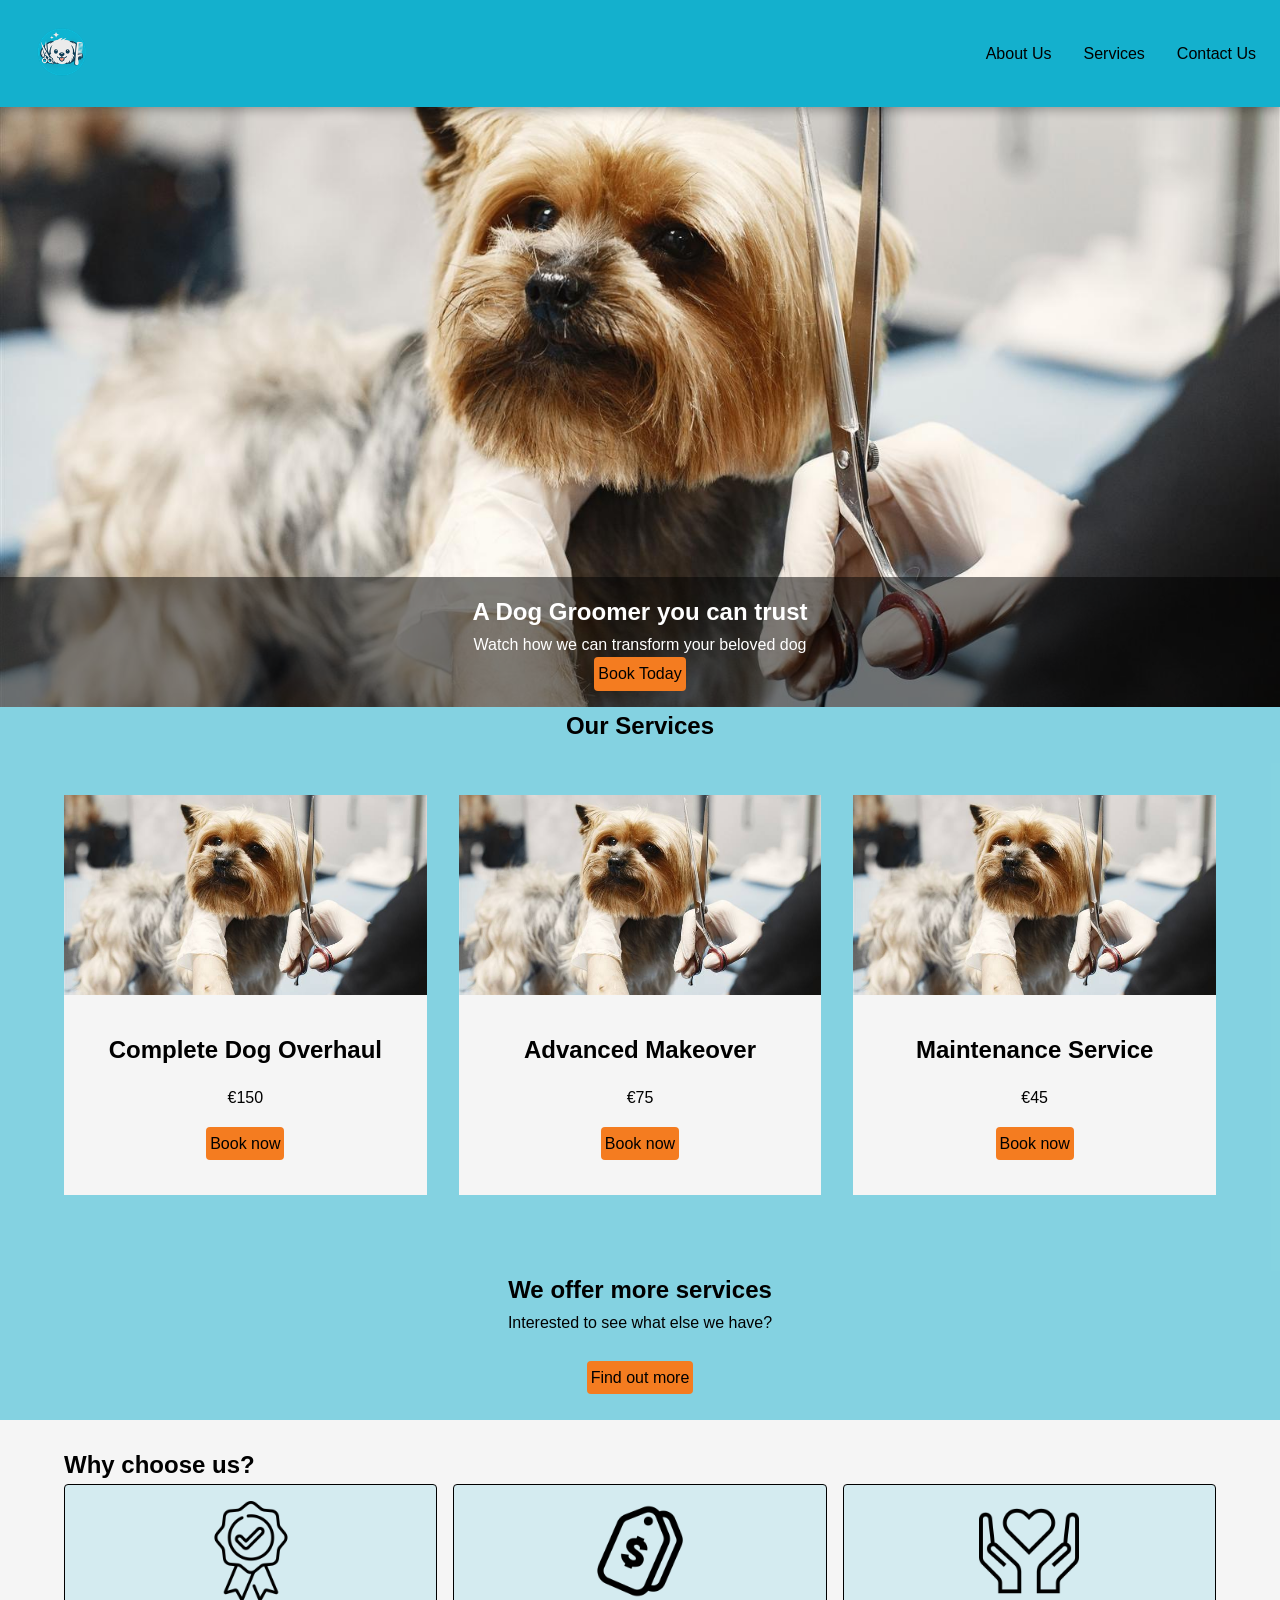
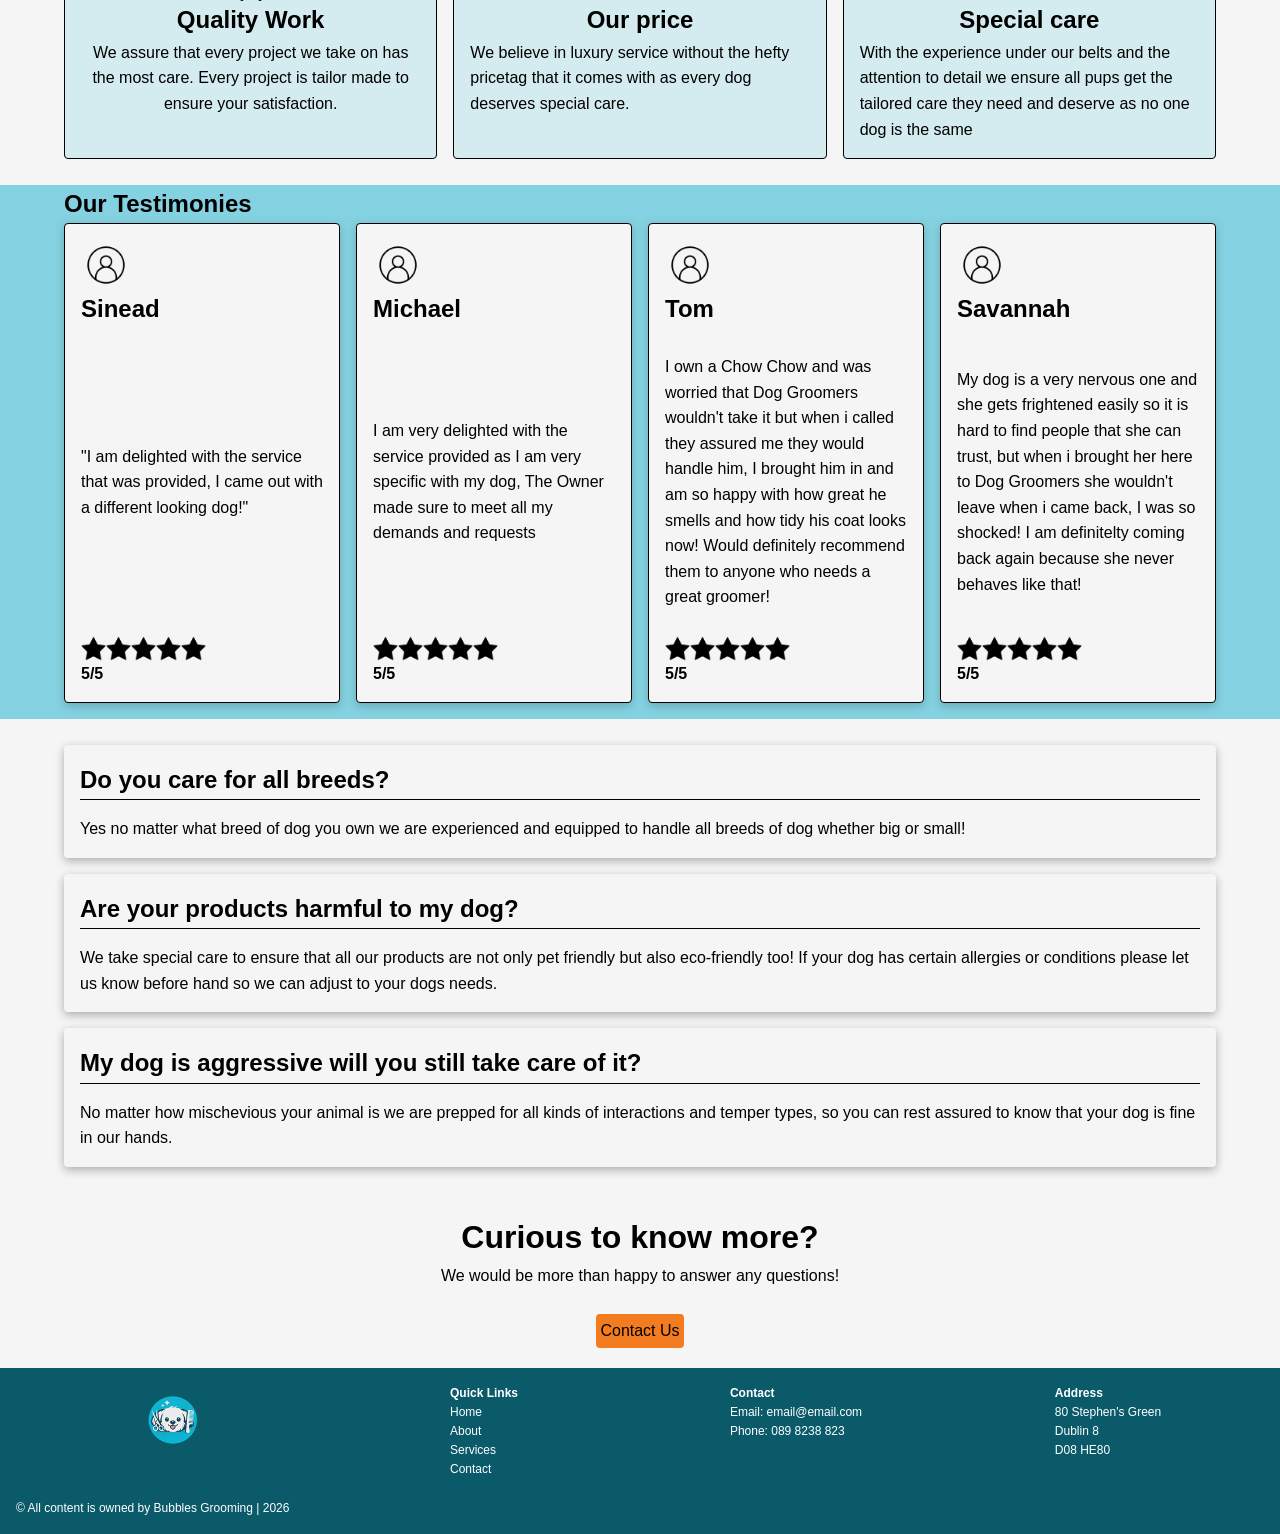
<file: index.html>
<!DOCTYPE html>
<html lang="en">
<head>
    <meta charset="UTF-8">
    <meta name="viewport" content="width=device-width, initial-scale=1.0">
    <meta name="description" content="Bubbles Grooming offers trusted dog grooming services in Dublin, including full makeovers, maintenance washes, nail trims, and gentle care for every breed.">
    <link rel="preload" as="image" href="assets/dog-grooming-hero.jpg" fetchpriority="high">
    <link rel="stylesheet" href="css/sections.css">
    <link rel="stylesheet" href="css/components.css">
    <link rel="stylesheet" href="css/test.css">
    <title>Bubbles Grooming | Dog Groomer in Dublin</title>
    <link rel="icon" href="assets/favicon-64.png" type="image/png">
    <script src="test.js" defer></script>
</head>
<body>
    <header class="site-header">
        <div class="Logo">
            <a href="index.html" aria-label="Bubbles Grooming home">
                <img class="logo-img" src="assets/logo-128.png" alt="Bubbles Grooming" width="75" height="75">
            </a>
        </div>
        <nav aria-label="Main navigation">
            <ul class="sidebar" id="mobile-menu">
                <li class="sidebarLink"><a class="mainLink" href="about.html">About Us</a></li>
                <li class="sidebarLink"><a class="mainLink" href="services.html">Services</a></li>
                <li class="sidebarLink"><a class="mainLink" href="contact.html">Contact Us</a></li>
            </ul>
            
            <ul>
                <li class="hideMobile"><a class="mainLink" href="about.html">About Us</a></li>
                <li class="hideMobile"><a class="mainLink" href="services.html">Services</a></li>
                <li class="hideMobile"><a class="mainLink" href="contact.html">Contact Us</a></li>
            </ul>
        </nav>
        <button class="hamburger" type="button" aria-label="Open navigation menu" aria-controls="mobile-menu" aria-expanded="false">
            <div class="bar"></div>
            <div class="bar"></div>
        </button>
    </header>

    <main>
        <section class="hero-1">
                <div class="hero-1-information">
                    <h1>A Dog Groomer you can trust</h1>
                    <p>Watch how we can transform your beloved dog</p>
                    <a href="contact.html" class="cta-btn">Book Today</a>
                </div>
        </section>
        <section class="service-section">
            <h1>Our Services</h1>
            <div class="service-container">
                <div class="card">
                        <div class="card-img">
                            <img src="assets/dog-grooming-card.jpg" alt="Freshly groomed dog" width="720" height="480" loading="lazy" decoding="async">
                        </div>
                        <div class="card-info">
                            <h2>Complete Dog Overhaul</h2>
                            <p>€150</p>
                            <a href="contact.html" class="cta-btn">Book now</a>
                        </div>
                </div>
                    <div class="card">
                        <div class="card-img">
                            <img src="assets/dog-grooming-card.jpg" alt="Dog after grooming makeover" width="720" height="480" loading="lazy" decoding="async">
                        </div>
                        <div class="card-info">
                            <h2>Advanced Makeover</h2>
                            <p>€75</p>
                            <a href="contact.html" class="cta-btn">Book now</a>
                        </div>
                    </div>
                    <div class="card">
                        <div class="card-img">
                            <img src="assets/dog-grooming-card.jpg" alt="Clean dog after maintenance groom" width="720" height="480" loading="lazy" decoding="async">
                        </div>
                        <div class="card-info">
                            <h2>Maintenance Service</h2>
                            <p>€45</p>
                            <a href="contact.html" class="cta-btn">Book now</a>
                        </div>
                    </div>
            </div>    
        <div class="cta-section-small">
            <div class="cta-info">
                <h1 class="">We offer more services</h1>
                <p>Interested to see what else we have?</p>
                <br>
                <a href="contact.html" class="cta-btn">Find out more</a>
            </div>
        </div>
        </section>
        <br>
        <section>
            <h1 class="page-heading-left">Why choose us?</h1>
            <div class="why-us">
                <div class="block-card">
                    <div class="why-us-header-content">
                        <img class="why-us-graphic" src="assets/badge.png" alt="" width="100" height="100" loading="lazy" decoding="async">
                        <h2 class="page-heading">Quality Work</h2>
                    </div>
                    <div class="why-us-text">
                        <p>We assure that every project we take on has the most care. Every project is tailor made to ensure your satisfaction.</p>
                    </div>
                </div>

                <div class="block-card">
                    <div class="why-us-header-content">
                        <img class="why-us-graphic" src="assets/price-tag.png" alt="" width="100" height="100" loading="lazy" decoding="async">
                        <h2 class="page-heading">Our price</h2>
                    </div>
                    <p>We believe in luxury service without the hefty pricetag that it comes with as every dog deserves special care.</p>
                </div>

                <div class="block-card">
                    <div class="why-us-header-content">
                        <img class="why-us-graphic" src="assets/care.png" alt="" width="100" height="100" loading="lazy" decoding="async">
                        <h2 class="page-heading">Special care</h2>
                    </div>
                    <p>With the experience under our belts and the attention to detail we ensure all pups get the tailored care they need and deserve as no one dog is the same</p>
                </div>

            </div>
        </section>
        <br>
        <section class="testimonial-section">
            <h2 class="page-heading-left">Our Testimonies</h2>
            <div class="testimonials">
                <div class="testimonial-card">
                    <div>
                        <img class="testimonial-icon" src="assets/people.png" alt="" width="50" height="50" loading="lazy" decoding="async">
                        <h2>Sinead</h2>
                    </div>
                    <br>
                    <p>"I am delighted with the service that was provided, I came out with a different looking dog!"</p>
                    <br>
                    <div>
                        <div class="testimonial-rating">
                            <img class="rating-star" src="assets/star.png" alt="" width="25" height="25" loading="lazy" decoding="async">
                            <img class="rating-star" src="assets/star.png" alt="" width="25" height="25" loading="lazy" decoding="async">
                            <img class="rating-star" src="assets/star.png" alt="" width="25" height="25" loading="lazy" decoding="async">
                            <img class="rating-star" src="assets/star.png" alt="" width="25" height="25" loading="lazy" decoding="async">
                            <img class="rating-star" src="assets/star.png" alt="" width="25" height="25" loading="lazy" decoding="async">
                        </div>
                        <p class="boldText">5/5</p>
                    </div>
                </div>

                <div class="testimonial-card">
                    <div>
                        <img class="testimonial-icon" src="assets/people.png" alt="" width="50" height="50" loading="lazy" decoding="async">
                        <h2>Michael</h2>
                    </div>
                    <br>
                    <p>I am very delighted with the service provided as I am very specific with my dog, The Owner made sure to meet all my demands and requests</p>
                    <br>
                    <div>
                        <div class="testimonial-rating">
                            <img class="rating-star" src="assets/star.png" alt="" width="25" height="25" loading="lazy" decoding="async">
                            <img class="rating-star" src="assets/star.png" alt="" width="25" height="25" loading="lazy" decoding="async">
                            <img class="rating-star" src="assets/star.png" alt="" width="25" height="25" loading="lazy" decoding="async">
                            <img class="rating-star" src="assets/star.png" alt="" width="25" height="25" loading="lazy" decoding="async">
                            <img class="rating-star" src="assets/star.png" alt="" width="25" height="25" loading="lazy" decoding="async">
                        </div>
                        <p class="boldText">5/5</p>
                    </div>
                </div>

                <div class="testimonial-card">
                    <div>
                        <img class="testimonial-icon" src="assets/people.png" alt="" width="50" height="50" loading="lazy" decoding="async">
                        <h2>Tom</h2>
                    </div>
                    <br>
                    <p>I own a Chow Chow and was worried that Dog Groomers wouldn't take it but when i called they assured me they would handle him, I brought him in and am so happy with how great he smells and how tidy his coat looks now! Would definitely recommend them to anyone who needs a great groomer!</p>
                    <br>
                    <div>
                        <div class="testimonial-rating">
                            <img class="rating-star" src="assets/star.png" alt="" width="25" height="25" loading="lazy" decoding="async">
                            <img class="rating-star" src="assets/star.png" alt="" width="25" height="25" loading="lazy" decoding="async">
                            <img class="rating-star" src="assets/star.png" alt="" width="25" height="25" loading="lazy" decoding="async">
                            <img class="rating-star" src="assets/star.png" alt="" width="25" height="25" loading="lazy" decoding="async">
                            <img class="rating-star" src="assets/star.png" alt="" width="25" height="25" loading="lazy" decoding="async">
                        </div>
                        <p class="boldText">5/5</p>
                    </div>
                </div>

                <div class="testimonial-card">
                    <div>
                        <img class="testimonial-icon" src="assets/people.png" alt="" width="50" height="50" loading="lazy" decoding="async">
                        <h2>Savannah</h2>
                    </div>
                    <br>
                    <p>My dog is a very nervous one and she gets frightened easily so it is hard to find people that she can trust, but when i brought her here to Dog Groomers she wouldn't leave when i came back, I was so shocked! I am definitelty coming back again because she never behaves like that!</p>
                    <br>
                    <div>
                        <div class="testimonial-rating">
                            <img class="rating-star" src="assets/star.png" alt="" width="25" height="25" loading="lazy" decoding="async">
                            <img class="rating-star" src="assets/star.png" alt="" width="25" height="25" loading="lazy" decoding="async">
                            <img class="rating-star" src="assets/star.png" alt="" width="25" height="25" loading="lazy" decoding="async">
                            <img class="rating-star" src="assets/star.png" alt="" width="25" height="25" loading="lazy" decoding="async">
                            <img class="rating-star" src="assets/star.png" alt="" width="25" height="25" loading="lazy" decoding="async">
                        </div>
                        <p class="boldText">5/5</p>
                    </div>
                </div>

            </div>
        </section>
        <br>
        <section>
            <div class="FAQ">
                <div class="Q-R">
                    <h2>Do you care for all breeds?</h2>
                    <div class="line"></div>
                    <p>Yes no matter what breed of dog you own we are experienced and equipped to handle all breeds of dog whether big or small!</p>
                </div>

                <div class="Q-R">
                    <h2>Are your products harmful to my dog?</h2>
                    <div class="line"></div>
                    <p>We take special care to ensure that all our products are not only pet friendly but also eco-friendly too! If your dog has certain allergies or conditions please let us know before hand so we can adjust to your dogs needs.</p>
                </div>
                <div class="Q-R">
                    <h2>My dog is aggressive will you still take care of it?</h2>
                    <div class="line"></div>
                    <p>No matter how mischevious your animal is we are prepped for all kinds of interactions and temper types, so you can rest assured to know that your dog is fine in our hands. </p>
                </div>
            </div>
        </section>
        <br>
        <div class="cta-section-small">
            <div class="cta-info">
                <h1>Curious to know more?</h1>
                <p>We would be more than happy to answer any questions!</p>
                <br>
                <a href="contact.html" class="cta-btn">Contact Us</a>
            </div>
        </div>
    </main>

    <footer>
        <div class="footer-content">
                <div class="footer-links">
                    <div class="footerLogo">
                        <img class="logo-img" src="assets/logo-128.png" alt="Bubbles Grooming" width="75" height="75" loading="lazy" decoding="async">
                    </div>
                    <div class="footer-section">
                        <ul class="footer-section-list">
                            <li class="boldText">Quick Links</li>
                            <li><a class="footerLink" href="index.html">Home</a></li>
                            <li><a class="footerLink" href="about.html">About</a></li>
                            <li><a class="footerLink" href="services.html">Services</a></li>
                            <li><a class="footerLink" href="contact.html">Contact</a></li>
                        </ul>
                    </div>
                    
                    <div class="footer-section">
                        <ul>
                            <li class="boldText"><a class="footerLink" href="contact.html">Contact</a></li>
                            <li><a class="footerLink" href="contact.html">Email: email@email.com</a></li>
                            <li><a class="footerLink" href="contact.html">Phone: 089 8238 823</a></li>
                        </ul>
                    </div>

                    <div class="footer-section">
                        <ul>
                            <li class="boldText"><a class="footerLink" href="contact.html">Address</a></li>
                            <li class="footerList">80 Stephen's Green</li>
                            <li class="footerList">Dublin 8</li>
                            <li class="footerList">D08 HE80</li>
                        </ul>
                    </div>
                    
                </div>
                <br>
            <p class="copyright-text">
                &copy; All content is owned by Bubbles Grooming | 2026
            </p>
        </div>
    </footer>
</body>
</html>
</file>
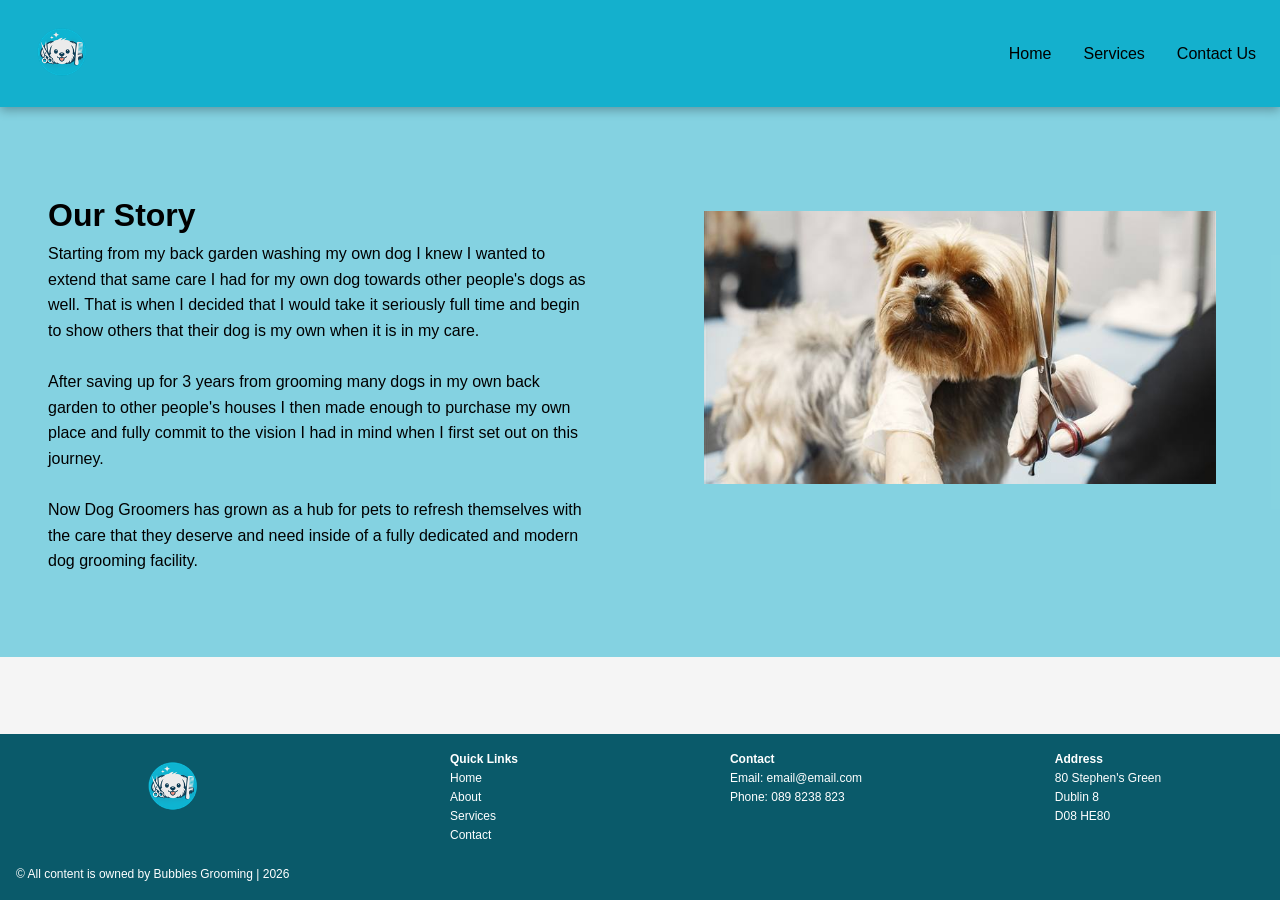
<file: about.html>
<!DOCTYPE html>
<html lang="en">
<head>
    <meta charset="UTF-8">
    <meta name="viewport" content="width=device-width, initial-scale=1.0">
    <meta name="description" content="Learn the story behind Bubbles Grooming, a Dublin dog grooming business focused on careful, trusted grooming for every dog.">
    <link rel="stylesheet" href="css/sections.css">
    <link rel="stylesheet" href="css/components.css">
    <link rel="stylesheet" href="css/test.css">
    <title>About Bubbles Grooming | Dog Groomer in Dublin</title>
    <link rel="icon" href="assets/favicon-64.png" type="image/png">
    <script src="test.js" defer></script>
</head>
<body>
    <header class="site-header">
        <div class="Logo">
            <a href="index.html" aria-label="Bubbles Grooming home">
                <img class="logo-img" src="assets/logo-128.png" alt="Bubbles Grooming" width="75" height="75">
            </a>
        </div>
        <nav aria-label="Main navigation">
            <ul class="sidebar" id="mobile-menu">
                <li class="sidebarLink"><a class="mainLink" href="index.html">Home</a></li>
                <li class="sidebarLink"><a class="mainLink" href="services.html">Services</a></li>
                <li class="sidebarLink"><a class="mainLink" href="contact.html">Contact Us</a></li>
            </ul>
            
            <ul>
                <li class="hideMobile"><a class="mainLink" href="index.html">Home</a></li>
                <li class="hideMobile"><a class="mainLink" href="services.html">Services</a></li>
                <li class="hideMobile"><a class="mainLink" href="contact.html">Contact Us</a></li>
            </ul>
        </nav>
        <button class="hamburger" type="button" aria-label="Open navigation menu" aria-controls="mobile-menu" aria-expanded="false">
            <div class="bar"></div>
            <div class="bar"></div>
        </button>
    </header>

    <main>
        <section class="about-section">
            <div class="about-info">
                <div class="about-text">
                    <h2 class="content-heading">Our Story</h2>
                    <p>Starting from my back garden washing my own dog I knew I wanted to extend that same care I had for my own dog towards other people's dogs as well.
                        That is when I decided that I would take it seriously full time and begin to show others that their dog is my own when it is in my care.
                    </p>
                    <br>
                    <p>
                        After saving up for 3 years from grooming many dogs in my own back garden to other people's houses I then made enough to purchase my own place and fully commit to the vision I had in mind when I first set out on this journey.
                    </p>
                    <br>
                    <p>Now Dog Groomers has grown as a hub for pets to refresh themselves with the care that they deserve and need inside of a fully dedicated and modern dog grooming facility.</p>
                </div>
            </div>

            <div class="about-img">
                <div class="about-image-container">
                    <img src="assets/dog-grooming-card.jpg" alt="Freshly groomed dog" class="about-image" width="720" height="480" fetchpriority="high">
                </div>
            </div>
        </section>
    </main>
    <footer>
        <div class="footer-content">
                <div class="footer-links">
                    <div class="footerLogo">
                        <img class="logo-img" src="assets/logo-128.png" alt="Bubbles Grooming" width="75" height="75" loading="lazy" decoding="async">
                    </div>
                    <div class="footer-section">
                        <ul class="footer-section-list">
                            <li class="boldText">Quick Links</li>
                            <li><a class="footerLink" href="index.html">Home</a></li>
                            <li><a class="footerLink" href="about.html">About</a></li>
                            <li><a class="footerLink" href="services.html">Services</a></li>
                            <li><a class="footerLink" href="contact.html">Contact</a></li>
                        </ul>
                    </div>
                    
                    <div class="footer-section">
                        <ul>
                            <li class="boldText"><a class="footerLink" href="contact.html">Contact</a></li>
                            <li><a class="footerLink" href="contact.html">Email: email@email.com</a></li>
                            <li><a class="footerLink" href="contact.html">Phone: 089 8238 823</a></li>
                        </ul>
                    </div>

                    <div class="footer-section">
                        <ul>
                            <li class="boldText"><a class="footerLink" href="contact.html">Address</a></li>
                            <li class="footerList">80 Stephen's Green</li>
                            <li class="footerList">Dublin 8</li>
                            <li class="footerList">D08 HE80</li>
                        </ul>
                    </div>
                    
                </div>
                <br>
            <p class="copyright-text">
                &copy; All content is owned by Bubbles Grooming | 2026
            </p>
        </div>
    </footer>
</body>
</html>
</file>
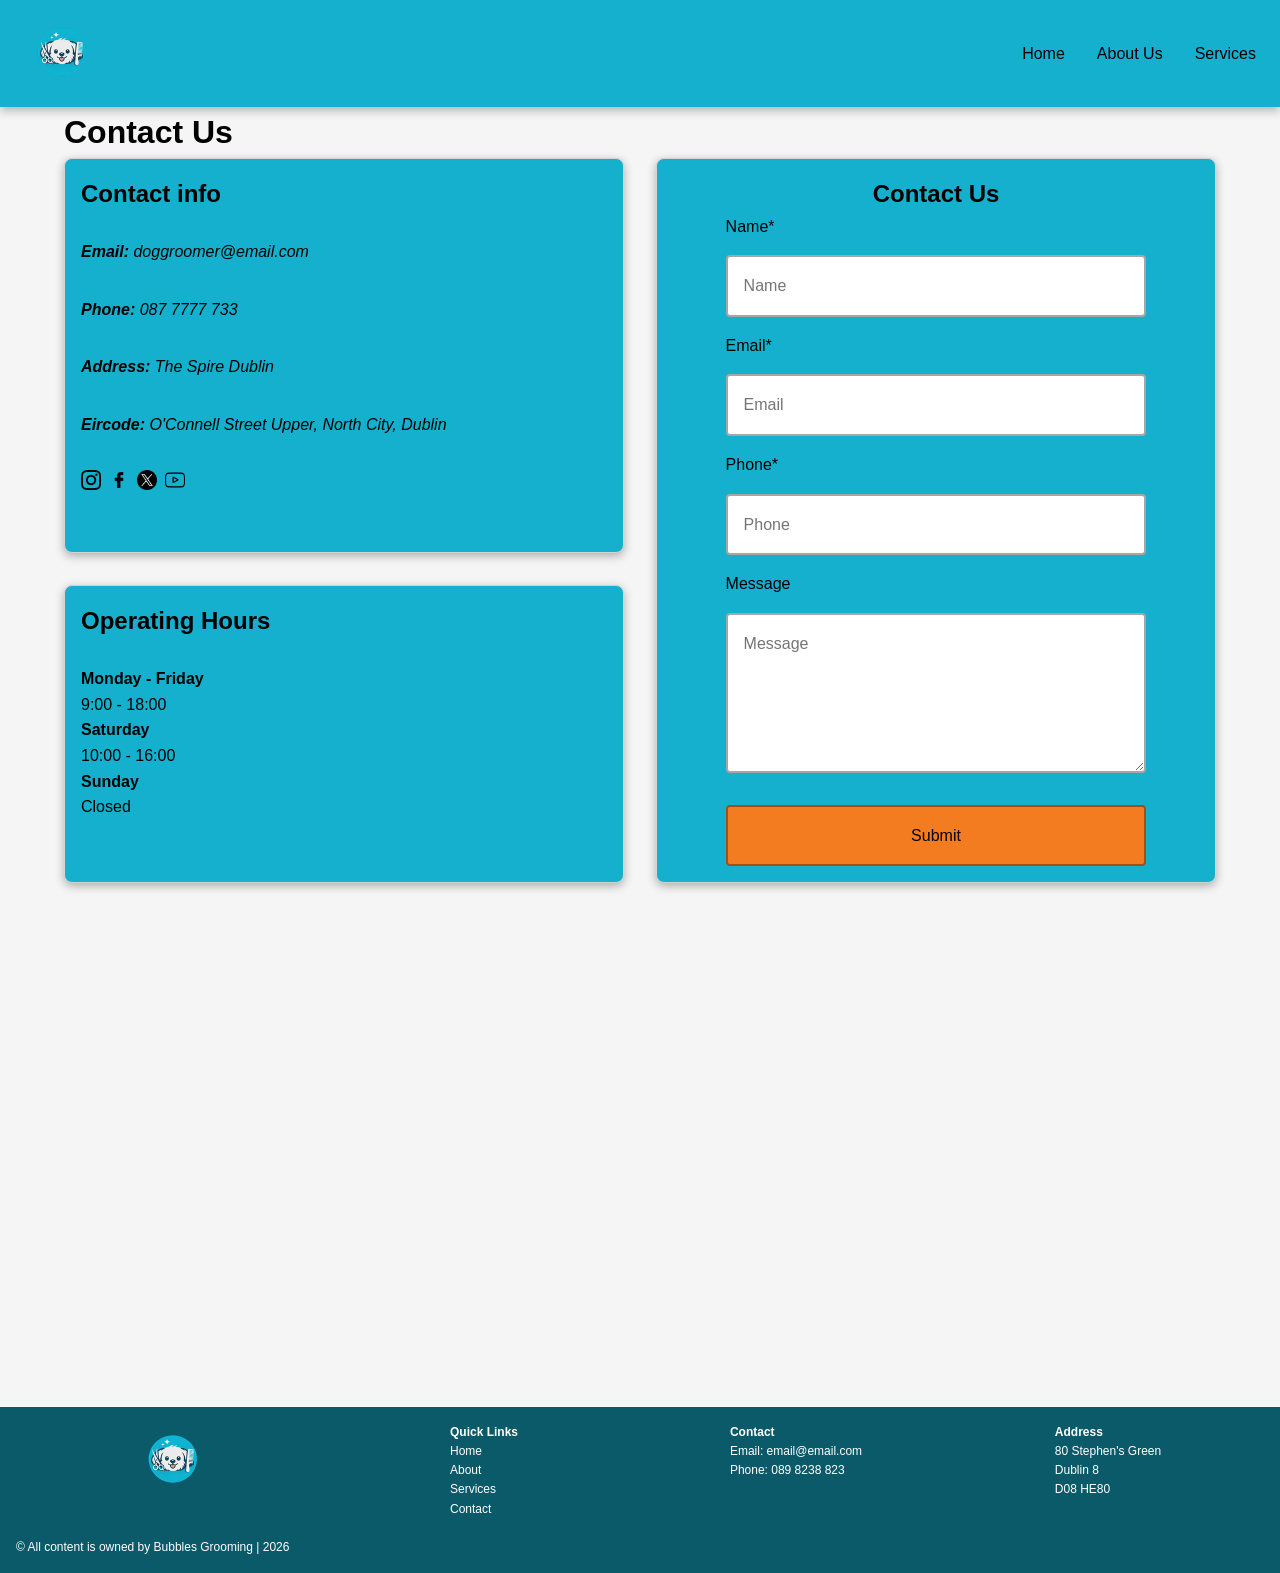
<file: contact.html>
<!DOCTYPE html>
<html lang="en">
<head>
    <meta charset="UTF-8">
    <meta name="viewport" content="width=device-width, initial-scale=1.0">
    <meta name="description" content="Contact Bubbles Grooming in Dublin to book a dog grooming appointment, ask a question, or view opening hours and location details.">
    <link rel="stylesheet" href="css/sections.css">
    <link rel="stylesheet" href="css/components.css">
    <link rel="stylesheet" href="css/test.css">
    <title>Contact Bubbles Grooming | Book Dog Grooming in Dublin</title>
    <link rel="icon" href="assets/favicon-64.png" type="image/png">
    <script src="test.js" defer></script>
</head>
<body>
    <header class="site-header">
        <div class="Logo">
            <a href="index.html" aria-label="Bubbles Grooming home">
                <img class="logo-img" src="assets/logo-128.png" alt="Bubbles Grooming" width="75" height="75">
            </a>
        </div>
        <nav aria-label="Main navigation">
            <ul class="sidebar" id="mobile-menu">
                <li class="sidebarLink"><a class="mainLink" href="index.html">Home</a></li>
                <li class="sidebarLink"><a class="mainLink" href="about.html">About Us</a></li>
                <li class="sidebarLink"><a class="mainLink" href="services.html">Services</a></li>
            </ul>
            
            <ul>
                <li class="hideMobile"><a class="mainLink" href="index.html">Home</a></li>
                <li class="hideMobile"><a class="mainLink" href="about.html">About Us</a></li>
                <li class="hideMobile"><a class="mainLink" href="services.html">Services</a></li>
            </ul>
        </nav>
        <button class="hamburger" type="button" aria-label="Open navigation menu" aria-controls="mobile-menu" aria-expanded="false">
            <div class="bar"></div>
            <div class="bar"></div>
        </button>
    </header>

    <main>
        <h1 class="page-heading-left">Contact Us</h1>
        <section class="contact-section">
            <div class="contact-container">
                <div class="contactinfo" style="grid-area: box-1">
                    <h2>Contact info</h2>
                    <br>
                    <address>
                        <p><span class="boldText">Email:</span> doggroomer@email.com</p>
                        <p><span class="boldText">Phone:</span> 087 7777 733</p>
                        <p><span class="boldText">Address:</span> The Spire Dublin</p>
                        <p><span class="boldText">Eircode:</span> O'Connell Street Upper, North City, Dublin</p>
                        <div class="social-links">
                            <a href="#" aria-label="Instagram"><img class="social-icon" src="assets/instagram.png" alt="" width="20" height="20" loading="lazy" decoding="async"></a>
                            <a href="#" aria-label="Facebook"><img class="social-icon" src="assets/facebook.png" alt="" width="20" height="20" loading="lazy" decoding="async"></a>
                            <a href="#" aria-label="Twitter"><img class="social-icon" src="assets/twitter.png" alt="" width="20" height="20" loading="lazy" decoding="async"></a>
                            <a href="#" aria-label="YouTube"><img class="social-icon" src="assets/youtube.png" alt="" width="20" height="20" loading="lazy" decoding="async"></a>
                        </div>
                    </address>
                </div>
                <iframe class="map" src="https://www.google.com/maps/embed?pb=!1m18!1m12!1m3!1d2381.63378824781!2d-6.260252500000011!3d53.34981140000002!2m3!1f0!2f0!3f0!3m2!1i1024!2i768!4f13.1!3m3!1m2!1s0x48670e843e66bd41%3A0x4978811bdf0f9af7!2sThe%20Spire%2C%20O&#39;Connell%20Street%20Upper%2C%20North%20City%2C%20Dublin!5e0!3m2!1sen!2sie!4v1782770570805!5m2!1sen!2sie" width="600" height="450" style="border:0;" allowfullscreen="" loading="lazy" referrerpolicy="strict-origin-when-cross-origin"></iframe>
                <div class="openingHours" style="grid-area: box-3">
                        <h2>Operating Hours</h2>
                        <br>
                        <dl>
                            <dt class="boldText">Monday - Friday</dt>
                            <dd>9:00 - 18:00</dd>

                            <dt class="boldText">Saturday</dt>
                            <dd>10:00 - 16:00</dd>

                            <dt class="boldText">Sunday</dt>
                            <dd>Closed</dd>
                        </dl>

                </div>

                <div class="contact-form" style="grid-area: box-4">
                    <h2>Contact Us</h2>
                    <form action="https://api.web3forms.com/submit" method="POST">
                        <input
                            type="hidden"
                            name="access_key" 
                            value="08b729e8-0a0a-46ec-83b2-c04d44c51d39"
                        >


                        <label for="name">Name*</label>
                        <input
                            id="name"
                            type="text"
                            name="name"
                            placeholder="Name"
                            required
                        >

                        <label for="email">Email*</label>
                        <input
                            id="email"
                            type="email" 
                            name="email" 
                            placeholder="Email"  
                            pattern="^[a-zA-Z0-9._%+-]+@[a-zA-Z0-9.-]+\.[a-zA-Z]{2,}$"
                            title="Please enter a valid email"
                            required
                        >


                        <label for="phone">Phone*</label>
                        <input 
                            id="phone"
                            type="tel" 
                            name="phone" 
                            placeholder="Phone" 
                            pattern="^08[35679](?:\d{7}|\s\d{3}\s\d{4})$"
                            title="Enter a number like 0877777733 or 087 777 7733"
                            required
                        >
                        <label for="message">Message</label>
                        <textarea id="message" name="message" placeholder="Message" required></textarea>

                        <input 
                            type="checkbox" 
                            name="botcheck" 
                            class="hidden" 
                            style="display: none;"
                        >

                        <div class="h-captcha" data-captcha="true"></div>

                        <input type="submit" value="Submit" class="cta-btn">
                    </form>
                </div>
            </div>
        </section>
        <br>
    </main>

    <footer>
        <div class="footer-content">
                <div class="footer-links">
                    <div class="footerLogo">
                        <img class="logo-img" src="assets/logo-128.png" alt="Bubbles Grooming" width="75" height="75" loading="lazy" decoding="async">
                    </div>
                    <div class="footer-section">
                        <ul class="footer-section-list">
                            <li class="boldText">Quick Links</li>
                            <li><a class="footerLink" href="index.html">Home</a></li>
                            <li><a class="footerLink" href="about.html">About</a></li>
                            <li><a class="footerLink" href="services.html">Services</a></li>
                            <li><a class="footerLink" href="contact.html">Contact</a></li>
                        </ul>
                    </div>
                    
                    <div class="footer-section">
                        <ul>
                            <li class="boldText"><a class="footerLink" href="contact.html">Contact</a></li>
                            <li><a class="footerLink" href="contact.html">Email: email@email.com</a></li>
                            <li><a class="footerLink" href="contact.html">Phone: 089 8238 823</a></li>
                        </ul>
                    </div>

                    <div class="footer-section">
                        <ul>
                            <li class="boldText"><a class="footerLink" href="contact.html">Address</a></li>
                            <li class="footerList">80 Stephen's Green</li>
                            <li class="footerList">Dublin 8</li>
                            <li class="footerList">D08 HE80</li>
                        </ul>
                    </div>
                    
                </div>
                <br>
            <p class="copyright-text">
                &copy; All content is owned by Bubbles Grooming | 2026
            </p>
        </div>
    </footer>
    <script src="https://web3forms.com/client/script.js" async defer></script>
</body>
</html>
</file>
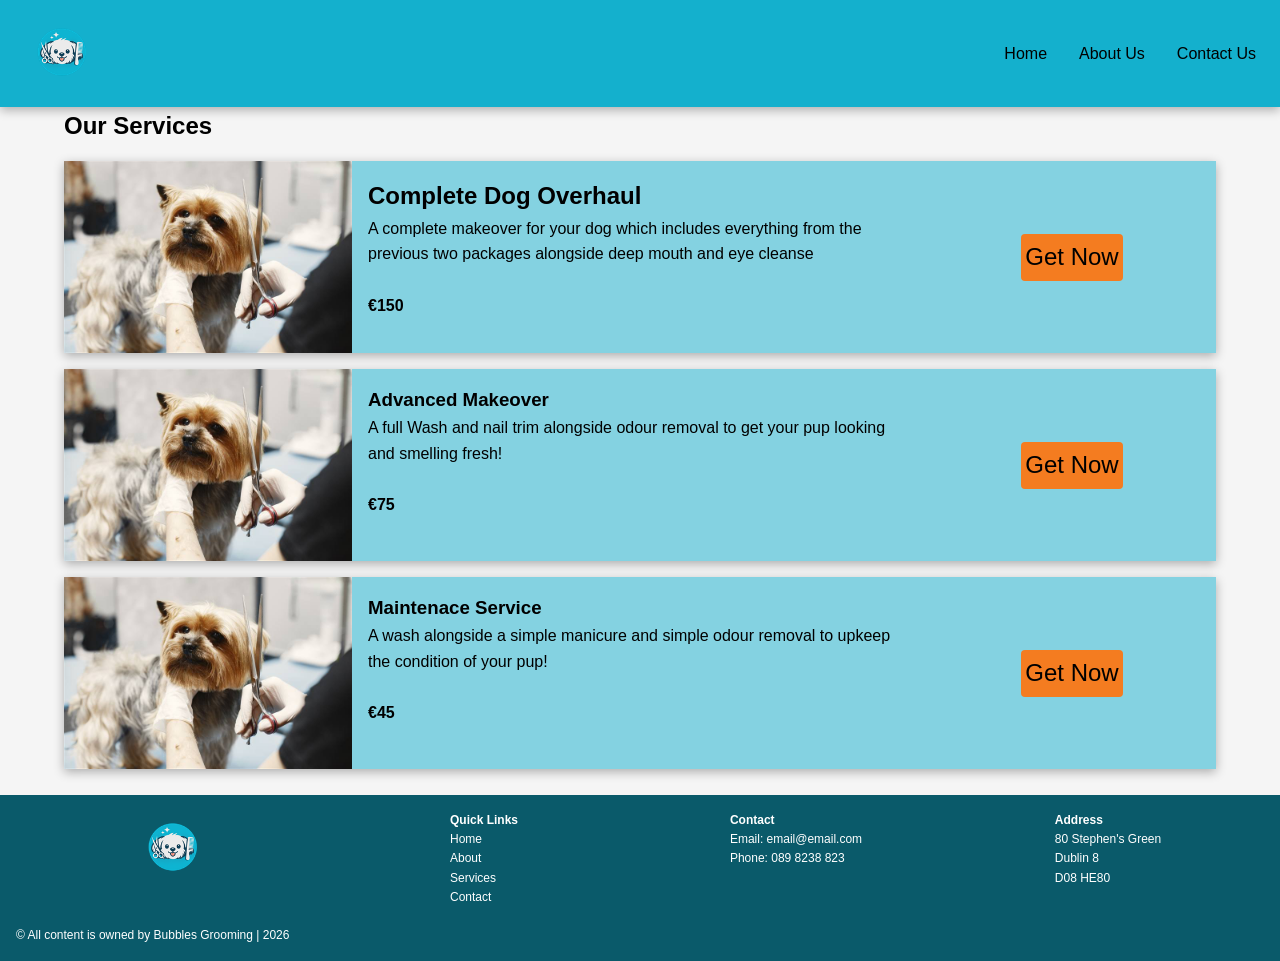
<file: services.html>
<!DOCTYPE html>
<html lang="en">
<head>
    <meta charset="UTF-8">
    <meta name="viewport" content="width=device-width, initial-scale=1.0">
    <meta name="description" content="View Bubbles Grooming dog grooming services in Dublin, including complete dog overhauls, advanced makeovers, and maintenance grooming.">
    <link rel="stylesheet" href="css/sections.css">
    <link rel="stylesheet" href="css/components.css">
    <link rel="stylesheet" href="css/test.css">
    <title>Dog Grooming Services | Bubbles Grooming Dublin</title>
    <link rel="icon" href="assets/favicon-64.png" type="image/png">
    <script src="test.js" defer></script>
</head>
<body>
    <header class="site-header">
        <div class="Logo">
            <a href="index.html" aria-label="Bubbles Grooming home">
                <img class="logo-img" src="assets/logo-128.png" alt="Bubbles Grooming" width="75" height="75">
            </a>
        </div>
        <nav aria-label="Main navigation">
            <ul class="sidebar" id="mobile-menu">
                <li class="sidebarLink"><a class="mainLink" href="index.html">Home</a></li>
                <li class="sidebarLink"><a class="mainLink" href="about.html">About Us</a></li>
                <li class="sidebarLink"><a class="mainLink" href="contact.html">Contact Us</a></li>
            </ul>
            
            <ul>
                <li class="hideMobile"><a class="mainLink" href="index.html">Home</a></li>
                <li class="hideMobile"><a class="mainLink" href="about.html">About Us</a></li>
                <li class="hideMobile"><a class="mainLink" href="contact.html">Contact Us</a></li>
            </ul>
        </nav>
        <button class="hamburger" type="button" aria-label="Open navigation menu" aria-controls="mobile-menu" aria-expanded="false">
            <div class="bar"></div>
            <div class="bar"></div>
        </button>
    </header>

    <main>
        <section class="service-pricing">
             <div class="service-pricing-info">
                <h1 class="page-heading-left">Our Services</h1>

                <div class="service-card">
                    <img class="service-image" src="assets/dog-grooming-card.jpg" alt="Freshly groomed dog" width="720" height="480" fetchpriority="high">
                    <div class="service-text">
                        <h2>Complete Dog Overhaul</h2>
                        <p>A complete makeover for your dog which includes everything from the previous two packages alongside deep mouth and eye cleanse</p>
                        <br>
                        <p class="boldText">€150</p>
                    </div>
                    <div class="service-cta">
                            <a href="contact.html" class="cta-btn-lg">Get Now</a>
                    </div>
                </div>

                    <div class="service-card">
                    <img class="service-image" src="assets/dog-grooming-card.jpg" alt="Dog after grooming makeover" width="720" height="480" loading="lazy" decoding="async">
                    <div class="service-text">
                        <h3>Advanced Makeover</h3>
                        <p>A full Wash and nail trim alongside odour removal to get your pup looking and smelling fresh!</p>
                        <br>
                        <p class="boldText">€75</p>
                    </div>
                    <div class="service-cta">
                            <a href="contact.html" class="cta-btn-lg">Get Now</a>
                    </div>
                </div>

                <div class="service-card">
                    <img class="service-image" src="assets/dog-grooming-card.jpg" alt="Clean dog after maintenance groom" width="720" height="480" loading="lazy" decoding="async">
                    <div class="service-text">
                        <h3>Maintenace Service</h3>
                        <p>A wash alongside a simple manicure and simple odour removal to upkeep the condition of your pup!</p>
                        <br>
                        <p class="boldText">€45</p>
                    </div>
                    <div class="service-cta">
                            <a href="contact.html" class="cta-btn-lg">Get Now</a>
                    </div>
                </div>


             </div>
        </section>
        <br>
    </main>

    <footer>
        <div class="footer-content">
                <div class="footer-links">
                    <div class="footerLogo">
                        <img class="logo-img" src="assets/logo-128.png" alt="Bubbles Grooming" width="75" height="75" loading="lazy" decoding="async">
                    </div>
                    <div class="footer-section">
                        <ul class="footer-section-list">
                            <li class="boldText">Quick Links</li>
                            <li><a class="footerLink" href="index.html">Home</a></li>
                            <li><a class="footerLink" href="about.html">About</a></li>
                            <li><a class="footerLink" href="services.html">Services</a></li>
                            <li><a class="footerLink" href="contact.html">Contact</a></li>
                        </ul>
                    </div>
                    
                    <div class="footer-section">
                        <ul>
                            <li class="boldText"><a class="footerLink" href="contact.html">Contact</a></li>
                            <li><a class="footerLink" href="contact.html">Email: email@email.com</a></li>
                            <li><a class="footerLink" href="contact.html">Phone: 089 8238 823</a></li>
                        </ul>
                    </div>

                    <div class="footer-section">
                        <ul>
                            <li class="boldText"><a class="footerLink" href="contact.html">Address</a></li>
                            <li class="footerList">80 Stephen's Green</li>
                            <li class="footerList">Dublin 8</li>
                            <li class="footerList">D08 HE80</li>
                        </ul>
                    </div>
                    
                </div>
                <br>
            <p class="copyright-text">
                &copy; All content is owned by Bubbles Grooming | 2026
            </p>
        </div>
    </footer>
</body>
</html>
</file>
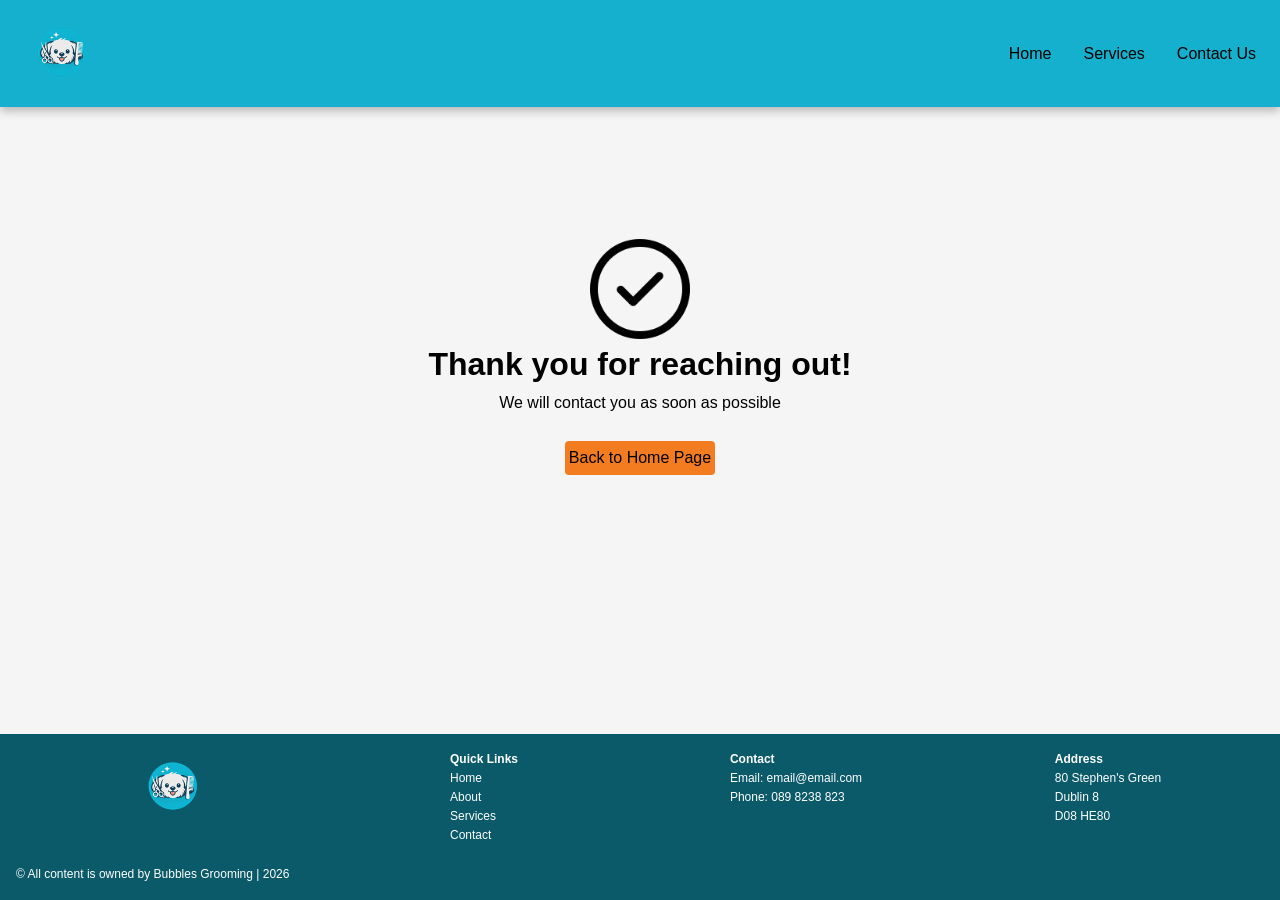
<file: thank-you.html>
<!DOCTYPE html>
<html lang="en">
<head>
    <meta charset="UTF-8">
    <meta name="viewport" content="width=device-width, initial-scale=1.0">
    <meta name="description" content="Thank you for contacting Bubbles Grooming. We will respond to your dog grooming enquiry as soon as possible.">
    <link rel="stylesheet" href="css/sections.css">
    <link rel="stylesheet" href="css/components.css">
    <link rel="stylesheet" href="css/test.css">
    <title>Thank You | Bubbles Grooming</title>
    <link rel="icon" href="assets/favicon-64.png" type="image/png">
    <script src="test.js" defer></script>
</head>
<body>
    <header class="site-header">
        <div class="Logo">
            <a href="index.html" aria-label="Bubbles Grooming home">
                <img class="logo-img" src="assets/logo-128.png" alt="Bubbles Grooming" width="75" height="75">
            </a>
        </div>
        <nav aria-label="Main navigation">
            <ul class="sidebar" id="mobile-menu">
                <li class="sidebarLink"><a class="mainLink" href="index.html">Home</a></li>
                <li class="sidebarLink"><a class="mainLink" href="services.html">Services</a></li>
                <li class="sidebarLink"><a class="mainLink" href="contact.html">Contact Us</a></li>
            </ul>
            
            <ul>
                <li class="hideMobile"><a class="mainLink" href="index.html">Home</a></li>
                <li class="hideMobile"><a class="mainLink" href="services.html">Services</a></li>
                <li class="hideMobile"><a class="mainLink" href="contact.html">Contact Us</a></li>
            </ul>
        </nav>
        <button class="hamburger" type="button" aria-label="Open navigation menu" aria-controls="mobile-menu" aria-expanded="false">
            <div class="bar"></div>
            <div class="bar"></div>
        </button>
    </header>

    <main>
        <div class="cta-section-large">
            <div class="cta-info">
                <img class="why-us-graphic" src="assets/check-mark.png" alt="" width="100" height="100">
                <h1 class="">Thank you for reaching out!</h1>
                <p>We will contact you as soon as possible</p>
                <br>
                <a href="index.html" class="cta-btn">Back to Home Page</a>
            </div>
        </div>

    </main>
    <footer>
        <div class="footer-content">
                <div class="footer-links">
                    <div class="footerLogo">
                        <img class="logo-img" src="assets/logo-128.png" alt="Bubbles Grooming" width="75" height="75" loading="lazy" decoding="async">
                    </div>
                    <div class="footer-section">
                        <ul class="footer-section-list">
                            <li class="boldText">Quick Links</li>
                            <li><a class="footerLink" href="index.html">Home</a></li>
                            <li><a class="footerLink" href="about.html">About</a></li>
                            <li><a class="footerLink" href="services.html">Services</a></li>
                            <li><a class="footerLink" href="contact.html">Contact</a></li>
                        </ul>
                    </div>
                    
                    <div class="footer-section">
                        <ul>
                            <li class="boldText"><a class="footerLink" href="contact.html">Contact</a></li>
                            <li><a class="footerLink" href="contact.html">Email: email@email.com</a></li>
                            <li><a class="footerLink" href="contact.html">Phone: 089 8238 823</a></li>
                        </ul>
                    </div>

                    <div class="footer-section">
                        <ul>
                            <li class="boldText"><a class="footerLink" href="contact.html">Address</a></li>
                            <li class="footerList">80 Stephen's Green</li>
                            <li class="footerList">Dublin 8</li>
                            <li class="footerList">D08 HE80</li>
                        </ul>
                    </div>
                    
                </div>
                <br>
            <p class="copyright-text">
                &copy; All content is owned by Bubbles Grooming | 2026
            </p>
        </div>
    </footer>
</body>
</html>
</file>
<file: css/sections.css>
.about-section{
    min-height: 550px;
    width: 100%;
    background: color-mix(in srgb, var(--primary-color) 50%, transparent);
    display: grid;
    grid-template-columns: 1fr 1fr;
    grid-template-areas: 
    "a b";
}

.about-section1{
    min-height: 400px;
    width: 100%;
    background: color-mix(in srgb, var(--primary-color) 50%, transparent);
    display: grid;
    place-items: center;
}

.about-story-text{
    margin-left: 5%;
    margin-right: 5%;
    font-size: var(--fs-300);
    padding: var(--space-sm);
}

.about-info{
    grid-area: a;
    display: flex;
    /* justify-content: center; */
    align-items: center;
    margin-left: 5%;
    margin-right: 5%;
}

.about-text{
    font-size: var(--fs-300);
    padding: var(--space-sm);
}

.about-img{
    grid-area: b;
    display: grid;
    justify-items: center;
    align-self: center;
}

.about-image-container{
    height: 80%;
    width: 80%;
}

.about-image{
    width: 100%;
    height: 100%;
    object-fit: cover;
}

.cta-section-large{
    height: 500px;
    width: 100%;
    display: flex;
    justify-content: center;
    align-items: center;
}

.cta-section-medium{
    height: 250px;
    width: 100%;
    background-color: var(--secondary-color);
    display: flex;
    justify-content: center;
    align-items: center;
}

.cta-section-small{
    height: 175px;
    width: 100%;
    /* background-color: var(--secondary-color); */
    display: flex;
    justify-content: center;
    align-items: center;
}

.cta-services{
    display: flex;
    flex-direction: column;
    align-items: center;
}

.cta-info{
    display: flex;
    flex-direction: column;
    align-items: center;
    text-align: center;
}

.contact-container{
    display: grid;
    grid-template-columns: repeat(2,1fr);
    grid-template-areas: 
    "box-1 box-4"
    "box-3 box-4"
    "box-2 box-2" ;
    width: 100%;
    max-width: 90%;
    gap: 2rem;
    /* margin: auto; */
    margin-left: 5%;
    margin-right: 5%;
    margin-bottom: 1rem;
}

.contactinfo{
    min-width: 300px;
    display: flex;
    flex-direction: column;
}

.contactinfo address{
    display: grid;
    grid-template-columns: 1fr;
    gap: var(--space-md);
    align-items: flex-start;
}


.map{
    flex: 1;
    width: 100%;
}

.contact-container > div{
    padding: var(--space-sm);
    border-radius: 8px;
    background-color: var(--primary-color);
    box-shadow:  0px 3px 10px rgba(0, 0, 0, 0.3);
    border: solid thin lightgray;
}

.FAQ{
    display: grid;
    grid-template-columns: 1fr;
    gap: var(--space-sm);
}

.footer-links{
    display: grid;
    grid-template-columns: repeat(4,1fr);
    grid-auto-columns: 1fr;
    justify-items: center;
}

.footer-links > div{
    display: flex;
    justify-content: flex-start;
}

.footerLink,.footerList{
    color: var(--footer-text-color);
}

.footerList:hover{
    opacity: 1;
}

.footerLink:hover{
    opacity: 1;
    text-decoration: underline;
}



.hero-1{
    width: 100%;
    height: 600px;
    background-color: var(--secondary-color);
    background-image: url("../assets/dog-grooming-hero.jpg");
    background-repeat: no-repeat;
    background-size: cover;
    background-position: center;
    display: flex;
    justify-content: flex-end;
    align-items: flex-end;
}


.hero-1-information{
    display: flex;
    flex-direction: column;
    align-items: center;
    padding: var(--space-sm);
    margin-top: var(--space-xl);
    background-color: rgba(0,0,0, 0.5);
    width: 100%;
    color: white;
}

.hero-2{
    position: relative;
    overflow: hidden;
    width: 100%;
    height: 500px;
    background-color: var(--secondary-color);
    display: flex;
    flex-direction: column;

}

.hero-2::before{
    content: "";
    position: absolute;
    inset: -4px;
    background: url("../assets/dog-grooming-hero.jpg") center / cover no-repeat;
    filter: blur(4px);
}

.hero-2-information{
    position: relative;
    z-index: 1;
    display: flex;
    flex-direction: column;
    justify-content: center;
    align-items: center;
    height: 100%;
}

.info-container{
    /* background: color-mix(in srgb, var(--primary-color) 20%, transparent); */
    border-radius: var(--space-sm);
    display: flex;
    flex-direction: column;
    justify-content: center;
    align-items: center;

    max-width: 24rem;
    text-align: center;
    gap: var(--space-xs);
    color: white;
}

.info-container > p{
    font-size: var(--fs-200);
    width: 100%;
}

.info-container > h1{
    font-size: 2.5rem;
}

.service-section{
    text-align: center;
    background: color-mix(in srgb, var(--primary-color) 50%, transparent);

}

.service-container{
    min-height: 500px;
    /* min-width: 100%; */
    display: grid;
    grid-template-columns: 1fr 1fr 1fr;
    gap: var(--space-md);
    justify-self: center;
    align-self: center;
    place-items: center;
    margin-left: 5%;
    margin-right: 5%;
}

.service-container > .card{
    height: 80%;
    width: 100%;
}

.service-container2{
    min-height: 500px;
    width: 100%;
    display: grid;
    grid-template-columns: 1fr 1fr 1fr;
    grid-template-rows: 1fr 1fr;
    justify-self: center;
    align-self: center;
    place-items: center;
}

.service-container2 > div{
    height: 95%;
    width: 95%;
}

.service-card{
    display: grid;
    grid-template-columns: 1fr 2fr 1fr;
    background: color-mix(in srgb, var(--primary-color) 50%, transparent);
    margin-left: 5%;
    margin-right: 5%;
    height: fit-content;
    box-shadow:  0px 3px 10px rgba(0, 0, 0, 0.3);

}


.service-pricing-info{
    display: grid;
    grid-template-columns: 1fr;
    gap: var(--space-sm);
}

.service-text{
    padding: var(--space-sm);
}

.service-cta{
    display: flex;
    flex-direction: column;
    justify-content: center;
    align-items: center;
    padding: 1rem;
}

.service-image{
    display: block;
    width: 100%;
    height: 100%;
    object-fit: cover;
}

.testimonial-section{
    background: color-mix(in srgb, var(--primary-color) 50%, transparent);
    padding-bottom: var(--space-sm);
}



@media (max-width: 820px){
    
    .about-section{
        grid-template-columns: 1fr;
        grid-template-areas: 
        "b"
        "a";
    }

    .about-bento{
        width: 100%;
        min-height: 700px;
        grid-template-columns: 1fr;
        grid-template-rows: repeat(3, 1fr);
        grid-template-areas: 
        "x"
        "y"
        "z";
    }

     .contact-container{
        display: flex;
        flex-direction: column;
        width: 100%;
        margin: auto;
    }

    .map{
        width: 100%;
        min-width: 0;
    }

    .contactinfo{
        min-width: 0;
    }

    .footer-links{
        grid-template-columns: 1fr;
        gap: 2rem;
        justify-items: normal;
    }
    
    .hero-1{
        width: 100%;
        height: 75vh;
    }
     h1{
        font-size: 1.5rem;
     }

     .service-card{
        grid-template-columns: 1fr;
        margin-left: 5%;
        margin-right: 5%;
     }

     .service-container, .service-container2{
        grid-template-columns: 1fr;
     }

     .service-container2{
        grid-auto-rows: 1fr;
     }

     .service-container2 > div{
        width: 100%;
        height: 95%;
     }

     .service-container> .card{
        width: 100%;
        height: 95%;
     }
}
</file>
<file: css/components.css>
.block-card{
    border: thin solid black;
    padding: var(--space-sm);
    min-height: 250px;
    border-radius: var(--radius-sm);
    background: color-mix(in srgb, var(--primary-color) 15%, transparent);

}

.cta-btn{
    background-color: var(--tertiary-color);
    color: var(--text-color);
    padding: 4px;
    border-radius: 4px;
    width: fit-content;
}

.cta-btn-lg{
    background-color: var(--tertiary-color);
    color: var(--text-color);
    padding: 4px;
    border-radius: 4px;
    width: fit-content;
    font-size: var(--fs-500);
}

.cta-btn:hover{
    opacity: 0.8;
}

.card{
    height: 80%;
    width: 80%;
    background-color: var(--background-color);
    /* border-radius: var(--radius-lg); */
    display: grid;
    grid-template-rows: 1fr 1fr;
    overflow: hidden;
    /* box-shadow:  0px 3px 10px rgba(0, 0, 0, 0.3); */

}

.card-info{
    display: flex;
    flex-direction: column;
    justify-content: center;
    align-items: center;
    gap: var(--space-sm);
}

.card-img{
    height: 100%;
    width: 100%;
    min-height: 0;
    overflow: hidden;
}

.card-img img{
    height: 100%;
    width: 100%;
    object-fit: cover;
}

.contact-form{
    display: flex;
    flex-direction: column;
    text-align: center;
}

.contact-form form{
    display: flex;
    justify-content: center;
    align-items: center;
    flex-direction: column;
    gap: var(--space-sm);
    width: 100%;
    height: 100%;
}

.contact-form input,
.contact-form textarea,
.contact-form select{
    box-sizing: border-box;
    width: 80%;
    padding: var(--space-sm);
    border: 2px solid rgba(0, 0, 0, 0.35);
    border-radius: var(--radius-sm);
}

.contact-form label,
.contact-form .h-captcha{
    width: 80%;
}

.contact-form label{
    text-align: left;
}

.contact-form .h-captcha{
    box-sizing: border-box;
    display: flex;
    justify-content: flex-start;
    overflow: hidden;
}

.contact-form .h-captcha iframe{
    max-width: 100%;
}

.contact-form input:not([type="hidden"]):not([type="submit"]):not(:placeholder-shown):valid,
.contact-form textarea:not(:placeholder-shown):valid{
    border-color: green;
}

.contact-form input:not([type="hidden"]):not([type="submit"]):not(:placeholder-shown):invalid,
.contact-form textarea:not(:placeholder-shown):invalid{
    border-color: red;
}

.contact-form textarea{
    min-height: 10rem;
    resize: vertical;
}

.gallery{
    display: grid;
    grid-template-columns: repeat(4,1fr);
    /* border: thin solid black; */
    margin-left: 5%;
    margin-right: 5%;
    gap: var(--space-sm);
}

.gallery > div{
    /* border: thin solid red; */
    min-height: 300px;
    min-width: 200px;
    object-fit: contain;
    border-radius: var(--radius-sm);
    overflow: hidden;
}


.picture img{
    object-fit: cover;
    height: 100%;
    width: 100%;
}

.page-heading-center{
    text-align: center;
}
.page-heading-left{
    text-align: left;
    margin-left: 5%;
}

.content-heading{
    font-size: var(--fs-600);
}

.rating-star{
    height: 25px;
    width: 25px;
}

.social-icon{
    height: 20px;
    width: 20px;
}

.social-links{
    display: flex;
    gap: var(--space-xs);
}

.testimonials{
    margin-left: 5%;
    margin-right: 5%;
    display: grid;
    grid-template-columns: repeat(4,1fr);
    gap: var(--space-sm);
}

.testimonial-card{
    min-height: 80%;
    width: 100%;
    border: solid thin black;
    padding: var(--space-sm);
    box-shadow:  0px 3px 10px rgba(0, 0, 0, 0.2);
    border-radius: var(--radius-sm);
    background-color: var(--background-color);
    display: flex;
    flex-direction: column;
    justify-content: space-between;


}

.testimonial-icon{
    height: 50px;
    width: 50px;
}

.testimonial-rating{
    display: flex;
}

.Q-R{
    padding: var(--space-sm);
    /* border: solid thin grey; */
    border-radius: var(--radius-sm);
    box-shadow:  0px 3px 10px rgba(0, 0, 0, 0.3);
    margin-left: 5%;
    margin-right: 5%;
}

.line{
    display: block;
    border-top: 1px solid black;
    width: 100%;
    height: 1px;
    padding: var(--space-xs);
}

.map{
    grid-area: box-2;
    width: 100%;
    min-height: 450px;
}

.NF-container{
    min-height: 600px;
    display: flex;
    flex-direction: column;
    justify-content: center;
    align-items: center;
    gap: var(--space-sm);
}

.NF-h1{
    font-size: var(--fs-1400);
}

.NF-msg{
    font-size: var(--fs-400);
}

.why-us{
    display: grid;
    grid-template-columns: repeat(3,1fr);
    gap: var(--space-sm);
    margin-left: 5%;
    margin-right: 5%;

}

.why-us-header-content{
    display: flex;
    flex-direction: column;
    align-items: center;
}

.why-us-graphic{
    height: 100px;
    width: 100px;
    display: block;
}

.why-us-text{
    width: 95%;
    margin-left: auto;
    margin-right: auto;
    text-align: center;
}

@media (max-width: 820px){
    .cta-btn{
        font-size: var(--fs-400);
    }

    .testimonials{
        grid-template-columns: 1fr;
    }

    .gallery{
        grid-template-columns: 1fr;
    }

    .why-us{
        grid-template-columns: 1fr;
    }
}
</file>
<file: css/test.css>
:root{
    /* Colours */
    --primary-color: #14B0CD;
    --secondary-color: #0A5A6A;
    --tertiary-color: #F47C20;
    --background-color: #f5f5f5;
    --footer-text-color: #ffffff;


    /* #725ac1 secondary  */
    /* #8d86c9 third */

    --text-color: black;

    /* Typography */
    --fontfamily-primary : "Inter", sans-serif;

    /* Font Size */
    --fs-100 : 0.75rem;
    --fs-200 : 0.875rem;
    --fs-300 : 1rem;
    --fs-400 : 1.125rem;
    --fs-500 : 1.5rem;
    --fs-600 : 2rem;
    --fs-800 : 2.5rem;
    --fs-1000 : 3rem;
    --fs-1200 : 3.5rem;
    --fs-1400 : 4rem;

    /* Font weight */
    --fw-sm : lighter ;
    --fw-md : normal;
    --fw-lg : bold;
    --fw-xl : bolder;

    /* Spacing */
    --space-xs: 0.5rem;
    --space-sm: 1rem;
    --space-md: 2rem;
    --space-lg: 4rem;
    --space-xl: 8rem;

    /* Widths */
    --container-width: 1200px;

    /* Radius */
    --radius-sm: 0.25rem;
    --radius-md: 0.5rem;
    --radius-lg: 1rem;

}

*,
*::before,
*::after{
    box-sizing: border-box;
}

*{
    margin: 0;
    padding: 0;
}

img,
picture,
video,
canvas,
svg{
    display: block;
    max-width: 100%;
}

button,
input,
textarea,
select{
    font: inherit;
}


.site-header{
    display: flex;
    align-items: center;
    justify-content: space-between;
    padding: var(--space-sm);
    padding-left: 1.5rem;
    padding-right: 1.5rem;
    background-color: var(--primary-color);
    position: sticky;
    top: 0;
    z-index: 10;
    overflow: visible;
    box-shadow: 0 3px 10px rgba(0, 0, 0, 0.3);
}

.site-header1{
    display: flex;
    align-items: center;
    justify-content: space-between;
    padding: var(--space-sm);
    padding-left: 1.5rem;
    padding-right: 1.5rem;
    background-color: rgba(10, 14, 18, 0.45);
    backdrop-filter: blur(14px) saturate(140%);
    -webkit-backdrop-filter: blur(14px) saturate(140%);
    position: sticky;
    top: 0;
    z-index: 10;
    overflow: visible;
    border-bottom: 1px solid rgba(255, 255, 255, 0.18);
    box-shadow: 0 8px 24px rgba(0, 0, 0, 0.18);
}

body{
    min-height: 100vh;
    display: flex; 
    flex-direction: column;
    line-height: 1.5;

    color: var(--text-color);
    font-family: var(--fontfamily-primary);
    font-size: var(--fs-300);
    line-height: 1.6;
}

main{
    flex: 1;
    background-color: var(--background-color);
}

footer{
    flex-shrink: 0;
    background-color: var(--secondary-color);
    padding: var(--space-sm);
    font-weight: var(--fw-sm);
    font-size: var(--fs-100);
    color: var(--footer-text-color);
}


button{
    border: none;
    background: none;
    cursor: pointer;
}

ul,li{
    list-style: none;
}

nav ul{
    list-style-type: none;
    display: flex;
    flex-wrap: wrap;
    align-content: center;
    gap: 2rem;
}

nav li{
    display: flex;
    align-items: center;
}

a:hover{
    opacity: 0.8;
}


a{
    text-decoration: none;
    display: flex;
    align-items: center;
    /* color: var(--text-color); */
    transition: opacity 0.2s ease;
}

.logo-link{
    text-decoration: none;
    color: var(--text-color);
}

.logo-img{
    height: 75px;
    width: auto;
}

.sidebar{
    position: fixed;
    gap: 2rem;
    top: 0;
    right: 0;
    height: 100vh;
    width: 100%;

    font-size: 1.5rem;
    font-weight: 500;
    
    background-color: var(--background-color);
    display: flex;
    flex-direction: column;
    align-items: center;
    justify-content: flex-start;

    transform: translateY(-100%);

    transition: transform 0.3s ease;
}

.sidebar.active{
    transform: translateY(0);
}

.sidebar a{
    width: 80%;
}

.sidebar li {
    padding-top: 1.5rem;
}

.sidebarLink{
    width: 80%;
}

.sidebarBtn{
    display: none;
}

.hideMobile{
    display: flex;
}

.hamburger{
    display: none;
}

.mainLink{
    color: var(--text-color);
}


.boldText{
    font-weight: var(--fw-lg);
}

.pageHeading{
    margin-top: var(--space-sm);
}

@media (max-width: 820px) {
    
    .hamburger{
        display: block;
        cursor: pointer;
    }

    .hamburger.active .bar:nth-child(1){
        transform: translateY(4px) rotate(45deg);
        height: 2px;
    }

    .hamburger.active .bar:nth-child(2){
        transform: translateY(-4px) rotate(-45deg);
        height: 2px;
    }
    
    .bar{
        height: 2px;
        width: 20px;
        background-color: var(--text-color);
        margin: 6px 0;
        opacity: 0.8;

        transition: transform 0.2s ease-in, opacity 0.2s ease-in;
    }

    .hideMobile{
        display: none;
    }

    .sidebarBtn{
        display: flex;
        z-index: 9;
    }

}
</file>
